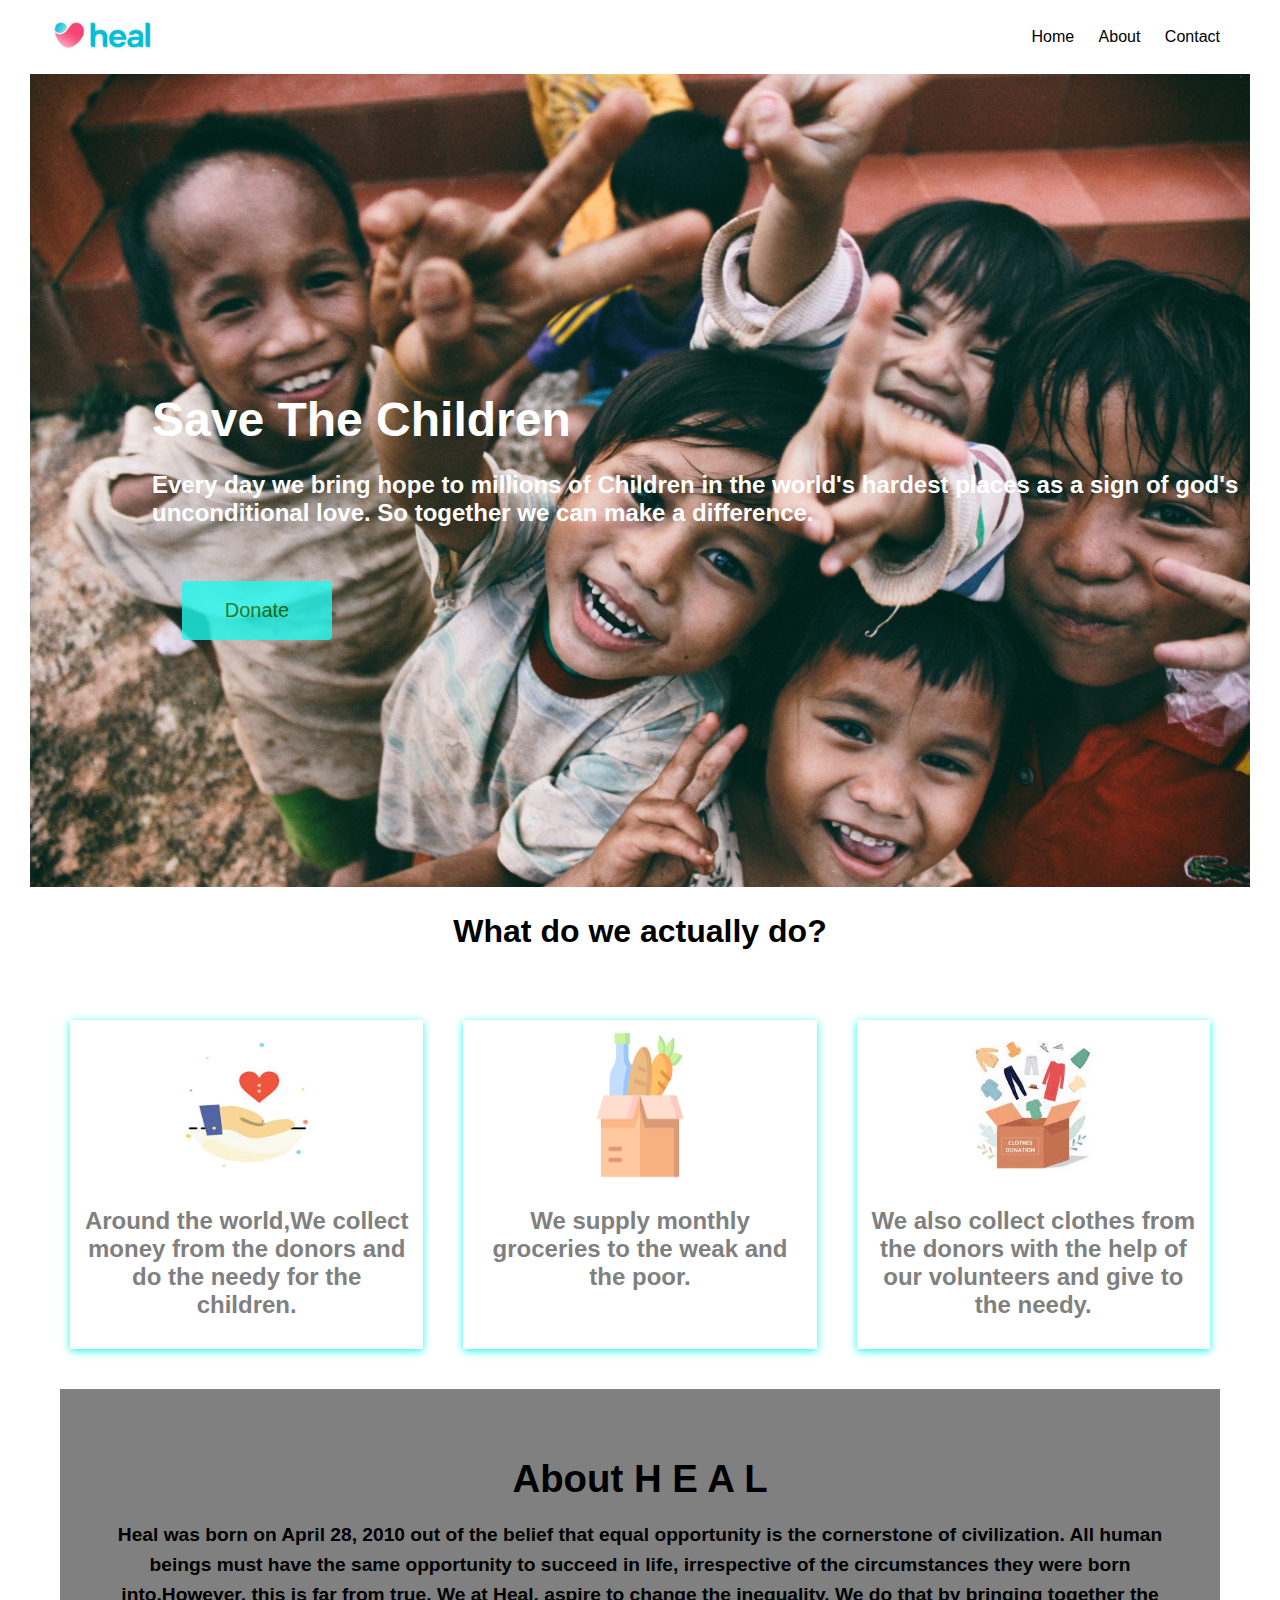
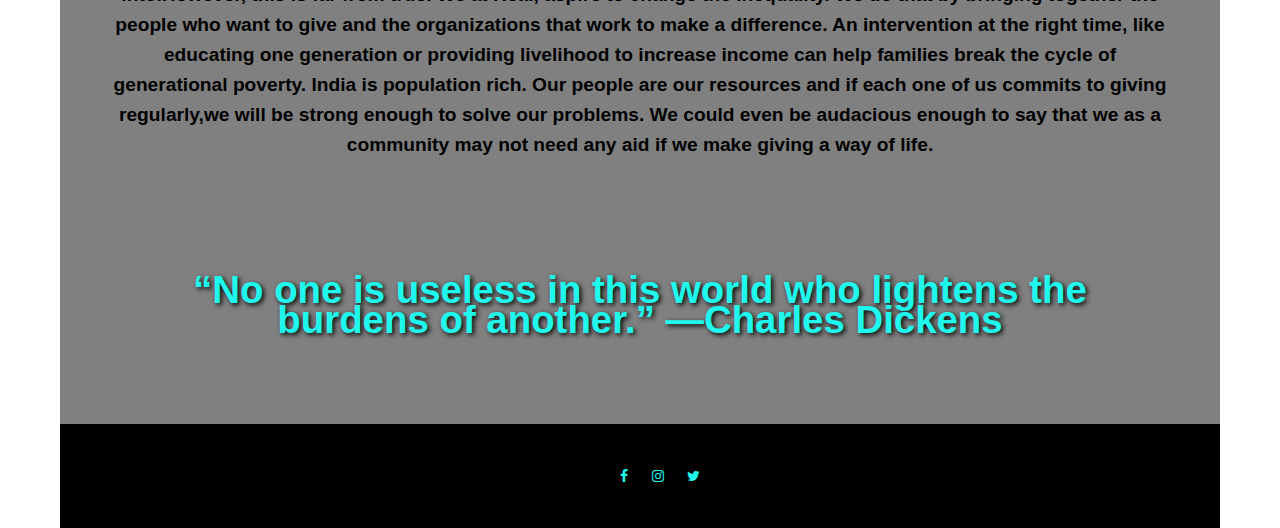
<file: index.html>
<!DOCTYPE html>
<html>
    <head>
    <title>Heal</title>
    <link rel="stylesheet" href="style.css">
    <meta name="viewport" content="width=device-width, initial-scale=1.0">
    <link rel="preconnect" href="https://fonts.googleapis.com">
    <link rel="preconnect" href="https://fonts.gstatic.com" crossorigin>
    <link rel="stylesheet" href="https://fonts.googleapis.com/icon?family=Material+Icons">
    <link href="https://maxcdn.bootstrapcdn.com/font-awesome/4.2.0/css/font-awesome.min.css" rel="stylesheet">

</head>

<body>
    <div class="header">
        <div class="container">
        <div class="navbar">
            <div class="logo">
                <a href="index.html"><img src="heal.jpg" width="125px"></a>
            </div>
            <nav>
                <ul id="MenuItems">
                    <li><a href="index.html">Home</a></li>
                    <li><a href="#about">About</a></li>
                    <li><a href="contact.html">Contact</a></li>
                </ul>
            </nav>
        </div>
    </div>
</div>
<div class="hero-container">
    <img src="children.jpg">
    <div class="hero-container-text">
        <h1>Save The Children</h1>
        <p><b>Every day we bring hope to millions of Children in the world's hardest
            places as a sign of god's unconditional love. So together we can make a difference.</b></p>
    
    <a class="button" href="donate.html"><span>Donate</span></a>
</div>
</div>

<div class="flex-title">
    <h1>What do we actually do?</h1>
</div>
<div class="flex-container">
    
    <div class="flex-1">
        <img src="collect.png">
        <h2 class="caption">
            Around the world,We collect money from the donors and do the needy for the children.
        </h2>
    </div>
    <div class="flex-2">
        <img src="food.png">
        <h2 class="caption">
            We supply monthly  groceries to the weak and the poor.
        </h2>
    </div>
    <div class="flex-3">
        <img src="clothes.jpg">
        <h2 class="caption">
            We also collect clothes from the donors with the help of our volunteers and give to the needy.
        </h2>
    </div>
</div>
<div class="about" id="about">
    <h1>About H E A L</h1>
    <p>
        Heal was born on April 28, 2010 out of the belief that equal opportunity is the cornerstone of civilization. 
        All human beings must have the same opportunity to succeed in life, irrespective of the circumstances
        they were born into.However, this is far from true. We at Heal, aspire to change the inequality.
        We do that by bringing together the people who want to give and the organizations that work to make
        a difference. An intervention at the right time, like educating one generation or providing livelihood
        to increase income can help families break the cycle of generational poverty. India is population rich.
        Our people are our resources and if each one of us commits to giving regularly,we will be strong enough
        to solve our problems. We could even be audacious enough to say that 
        we as a community may not need any aid if we make giving a way of life.
    </p>
    <blockquote>
        “No one is useless in this world who lightens the burdens of another.” ―Charles Dickens
    </blockquote>
</div>

<footer class="primary-footer container group">
    
   <nav class="nav">
     <ul>
         
        <li><a href="https://www.facebook.com/"><i class="fa fa-facebook" aria-hidden="true"></i></a></li>
        <li><a href="https://www.instagram.com/?hl=en"><i class="fa fa-instagram" aria-hidden="true"></i></a></li>
        
        <li><a href="https://twitter.com/?lang=en"><i class="fa fa-twitter" aria-hidden="true"></i></a></li>
       
     </ul>
   </nav>
  
  </footer>

            
 
          
      
                  
        
        
   
</body>
</html>
</file>
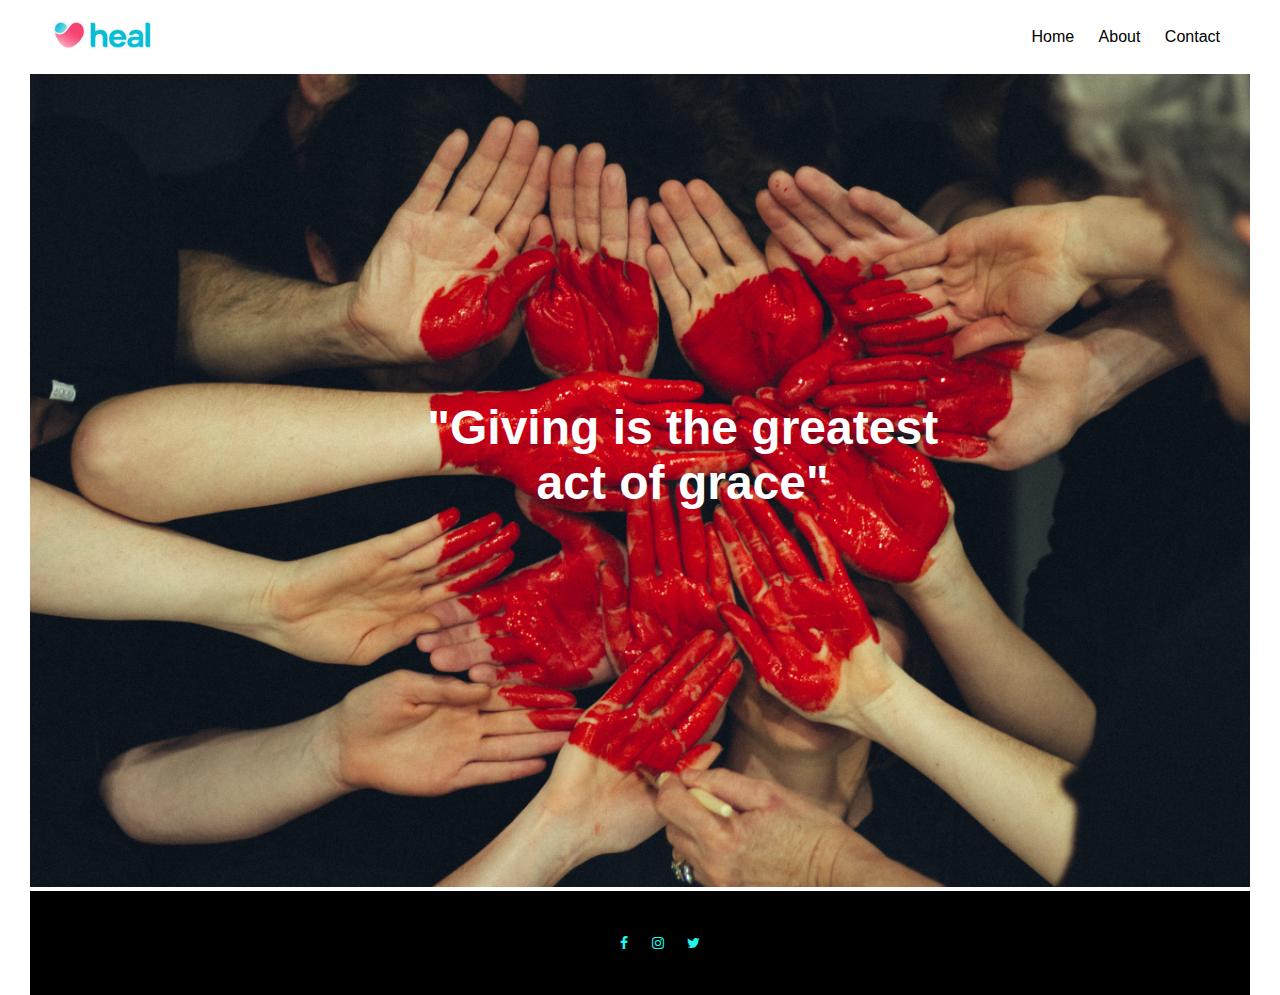
<file: donate.html>
<!DOCTYPE html>
<html>
    <head>
    <title>Donate-Heal</title>
    <link rel="stylesheet" href="style.css">
    <meta name="viewport" content="width=device-width, initial-scale=1.0">
    <link rel="preconnect" href="https://fonts.googleapis.com">
    <link rel="preconnect" href="https://fonts.gstatic.com" crossorigin>
    <link rel="stylesheet" href="https://fonts.googleapis.com/icon?family=Material+Icons">
    <link href="https://maxcdn.bootstrapcdn.com/font-awesome/4.2.0/css/font-awesome.min.css" rel="stylesheet">

</head>

<body>
    <div class="header">
        <div class="container">
        <div class="navbar">
            <div class="logo">
                <a href="index.html"><img src="heal.jpg" width="125px"></a>
            </div>
            <nav>
                <ul id="MenuItems">
                    <li><a href="index.html">Home</a></li>
                    <li><a href="#about">About</a></li>
                    <li><a href="contact.html">Contact</a></li>
                </ul>
            </nav>
        </div>
    </div>
</div>
<div class="hero-container">
    <img src="payment.jpg">
    <div class="hero-container-text">
        <h2>"Giving is the greatest act of grace"</h2>
        <form id="form"><script src="https://checkout.razorpay.com/v1/payment-button.js" data-payment_button_id="pl_GMiJRccxwOnPpX"></script> </form>
</div>
</div>

<footer id="footer2" class="primary-footer container group">
    
    <nav class="nav">
      <ul>
          
         <li><a href="https://www.facebook.com/"><i class="fa fa-facebook" aria-hidden="true"></i></a></li>
         <li><a href="https://www.instagram.com/?hl=en"><i class="fa fa-instagram" aria-hidden="true"></i></a></li>
         
         <li><a href="https://twitter.com/?lang=en"><i class="fa fa-twitter" aria-hidden="true"></i></a></li>
        
      </ul>
    </nav>
   
   </footer>
</file>
<file: style.css>
body {
    margin :0 30px 0;
    font-family: 'Josefin Sans', sans-serif;
}
*{
    box-sizing: border-box;
}
.navbar{
    display: flex;
    align-items: center;
    padding: 10px;
}
nav{
    flex: 1;
    text-align: right;

}
nav ul{
    display: inline;
   
}
nav ul li{
    display: inline-block;
    text-decoration:none;
    margin-right: 20px;
}
a{
    color:black;
    text-decoration: none;
}
.container{
    
    max-width: 1300px;
    margin:auto;
}
.hero-container{
    position: relative;
}
.hero-container img{
    height: auto;
    max-width: 100%;
}
.hero-container-text{
    position: absolute;
    top:35%;
    left:10%;
    color:white;
}
.hero-container-text h1{
    font-size: 3em;
    margin-bottom: 20px;
}
.hero-container-text h2{
    font-size: 3em;
    margin-left: 30%;
    text-align: center;
}
.hero-container-text p{
    font-size: 1.5em;
}

.button {
    display: inline-block;
    border-radius: 4px;
    background-color:rgb(31, 248, 237);
    border: none;
    color: darkgreen;
    text-align: center;
    font-size: 20px;
    padding: 18px;
    width: 150px;
    transition: all 0.5s;
    cursor: pointer;
    margin: 30px;
    opacity: 0.8;
    
  }
  
  .button span {
    cursor: pointer;
    display: inline-block;
    position: relative;
    transition: 0.5s;
    
  }
  
  .button span:after {
    content: '\00bb';
    position: absolute;
    opacity: 0;
    top: 0;
    right: -20px;
    transition: 0.5s;
  }
  
  .button:hover span {
    padding-right: 25px;
  }
  
  .button:hover span:after {
    opacity: 1;
    right: 0;
  }
  .flex-container{
    display: flex;
    flex-direction: row;
    font-size: 30px;
    text-align: center;
    margin-top: 50px;
    padding: 20px;
  }
  .flex-title h1{
      text-align: center;
      font-size: 2em;
  }
  .flex-1 ,.flex-2,.flex-3{
    box-shadow: rgb(31, 248, 237) 0px 2px 8px;
    padding: 10px;
    flex: 30%;
    margin-left: 20px;
    margin-right: 20px;
    
  }
  .flex-container img{
      width: 170px;
      height: 150px;
  }
  .caption{
      font-size: 0.8em;
      color:gray;
  }
  .about{
      margin: 20px 30px 0;
      line-height: 30px;
      padding: 50px;
      text-align: center;
      font-size: 1.2em;
      font-weight: 600;
      background-color: grey;
  }
  blockquote{
    display: block;
    margin-top: 3em;
    margin-bottom: 1em;
    margin-left: 40px;
    margin-right: 40px;
    font-size: 2em;
    color:rgb(31, 248, 237);
    
    text-shadow: 2px 2px 5px black;
  }
  .primary-footer {
    margin:0 30px 0;
    font-size: 14px;
    padding-bottom: 44px;
    padding-top: 44px;
    background-color: black;
  }
   #footer2{
    margin:0;
  }
  
  .primary-footer small {
    float: left;
    font-weight: 400;
  }
  .nav {
    text-align: center;
  }
  
  .nav li {
    display: inline-block;
    margin: 0 10px;
    vertical-align: top;
  }
  
  
  .primary-footer a{
    color:rgb(31, 248, 237);
  }

  /*contact form*/
  input[type=text], textarea {
    width: 100%; /* Full width */
    padding: 12px; /* Some padding */ 
    border: 1px solid #ccc; /* Gray border */
    border-radius: 4px; /* Rounded borders */
    box-sizing: border-box; /* Make sure that padding and width stays in place */
    margin-top: 6px; /* Add a top margin */
    margin-bottom: 16px; /* Bottom margin */
    resize: vertical /* Allow the user to vertically resize the textarea (not horizontally) */
  }
  label{
    color:white;
  }
  
  
  input[type=submit] {
    background-color: #04AA6D;
    color: white;
    padding: 12px 20px;
    border: none;
    border-radius: 4px;
    cursor: pointer;
  }
  
  /* When moving the mouse over the submit button, add a darker green color */
  input[type=submit]:hover {
    background-color: #45a049;
  }
  
  /* Add a background color and some padding around the form */
  .contact-container {
    border-radius: 5px;
    background-color: rgb(31, 248, 237);
    padding: 20px;
    margin: 0 30px 0;
  }
  #form{
    margin-left: 53%;
  }


  
 
  
  @media (max-width: 800px) {
    .flex-container {
      flex-direction: column;
    }
    .flex-1 ,.flex-2,.flex-3{
        margin-top: 20px;
    }
  }
 


  @media all and (max-width:700px){
      .hero-container-text h1{
          font-size: 1.5em;
      }
      .hero-container-text p{
          font-size: 0.7em;
      }
      .button{
          display: block;
          padding: 8px;
          width: 100px;
          font-size: 0.8em;
      }
      .hero-container-text h2{
        font-size: 1.5em;
        margin-left: 10%;
        text-align: center;
    }
    #form{
      margin-left: 30%;
    }
  
  }
</file>
